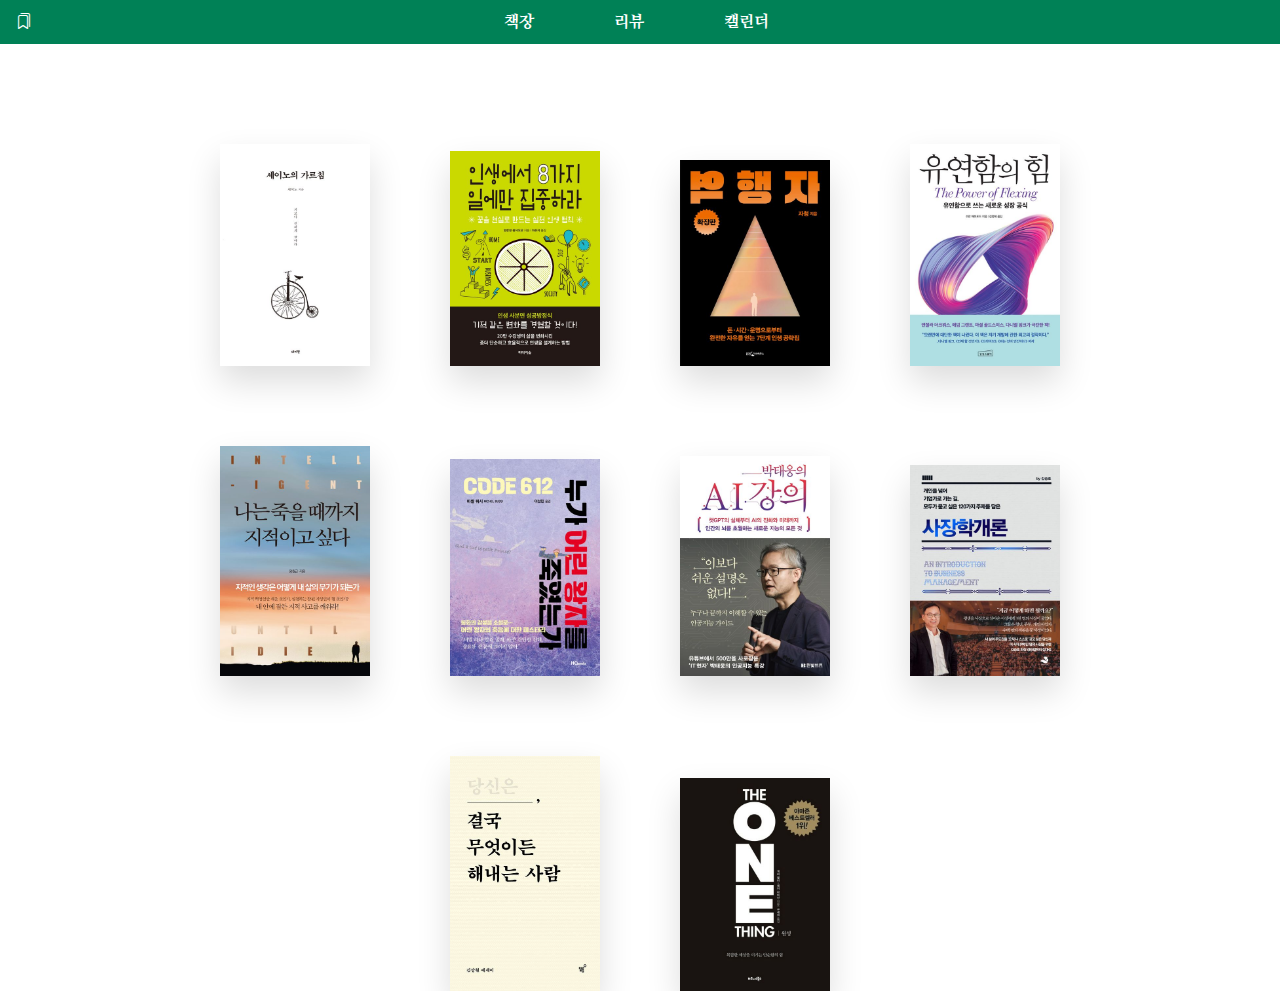
<file: 20230620_bookreviewcalendar/index.html>
<!DOCTYPE html>
<html lang="en">
<head>
    <meta charset="UTF-8">
    <meta http-equiv="X-UA-Compatible" content="IE=edge">
    <meta name="viewport" content="width=device-width, initial-scale=1.0">
    <title>book review calendar</title>
    <link rel="stylesheet" href="https://cdn.jsdelivr.net/npm/bootstrap-icons@1.10.5/font/bootstrap-icons.css">
    <link rel="stylesheet" href="css/reset.css">
    <link rel="stylesheet" href="css/nav.css">
    <link rel="stylesheet" href="css/bookshelf.css">
</head>
<body>
    <header>
        <nav class="nav container">
            <a href="" class="nav-logo">
                <i class="bi bi-bookmarks"></i>
            </a>

            <ul class="nav-list">
                <li class="nav-item"><a href="index.html" class="nav-link">책장</a></li>
                <li class="nav-item"><a href="" class="nav-link">리뷰</a></li>
                <li class="nav-item"><a href="calendar.html" class="nav-link">캘린더</a></li>
            </ul>

            <div class="nav-toggle" id="nav_toggle">
                <i class="bi bi-list"></i>
            </div>

        </nav>
    </header>

    <main class="bookshelf">
        <div class="row-container">
            <div class="book-item">
                <a href="review.html?book=1">
                    <img src="" alt=""> 
                </a>
            </div>
            <div class="book-item">
                <a href="review.html?book=2">
                    <img src="" alt=""> 
                </a>
            </div>
        </div>
        <div class="row-container">
            <div class="book-item">
                <a href="review.html?book=3">
                    <img src="" alt=""> 
                </a>
            </div>
            <div class="book-item">
                <a href="review.html?book=4">
                    <img src="" alt=""> 
                </a>
            </div>
        </div>
        <div class="row-container">
            <div class="book-item">
                <a href="review.html?book=5">
                    <img src="" alt=""> 
                </a>
            </div>
            <div class="book-item">
                <a href="review.html?book=6">
                    <img src="" alt=""> 
                </a>
            </div>
        </div>
        <div class="row-container">
            <div class="book-item">
                <a href="review.html?book=7">
                    <img src="" alt=""> 
                </a>
            </div>
            <div class="book-item">
                <a href="review.html?book=8">
                    <img src="" alt=""> 
                </a>
            </div>
        </div>
        <div class="row-container">
            <div class="book-item">
                <a href="review.html?book=9">
                    <img src="" alt=""> 
                </a>
            </div>
            <div class="book-item">
                <a href="review.html?book=10">
                    <img src="" alt=""> 
                </a>
            </div>
        </div>
    </main>
    <script src="js/data.js"></script>
    <script src="js/nav.js"></script>
    <script src="js/bookshelf.js"></script>
</body>
</html>
</file>
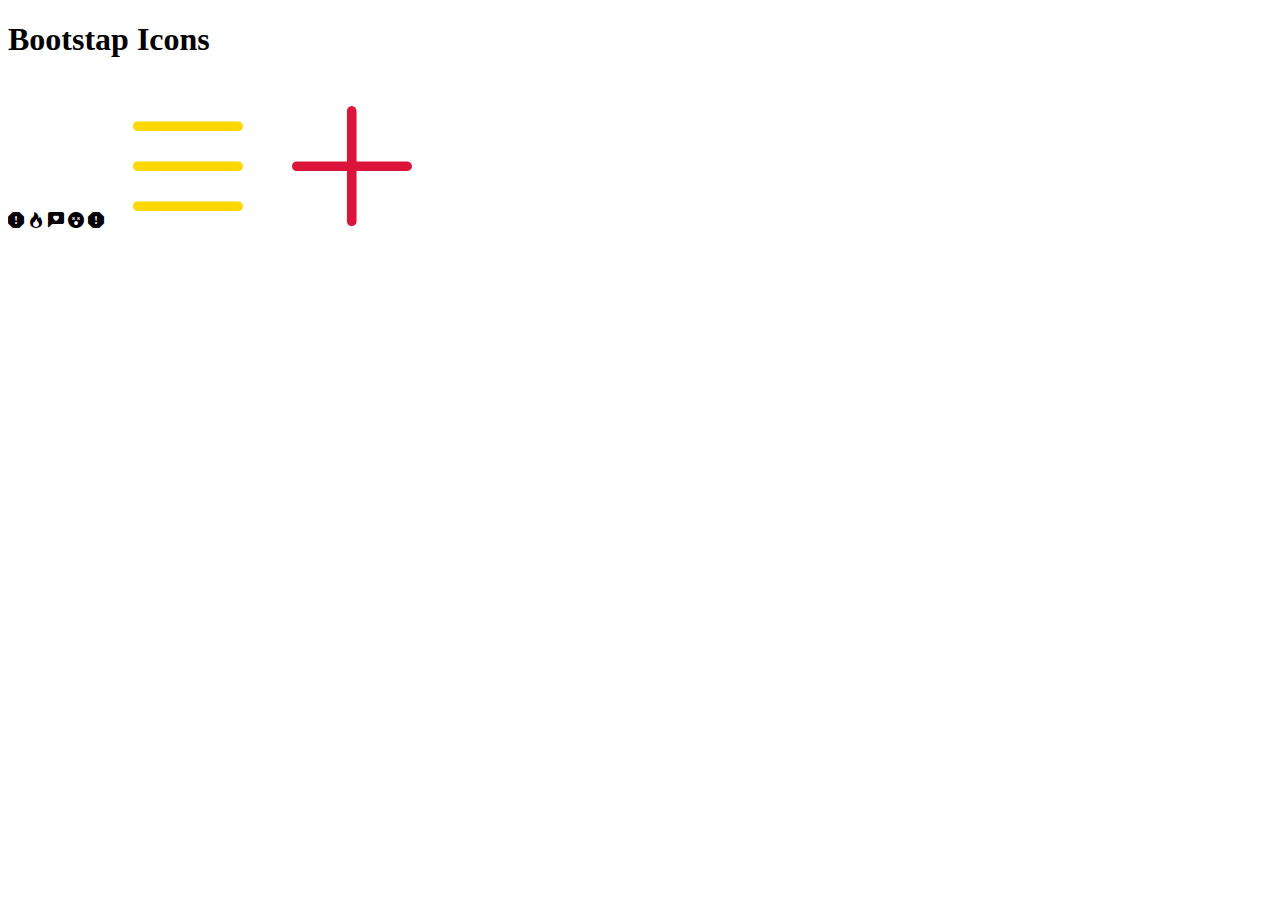
<file: 20230602_icon/bootstrap icon.html>
<!DOCTYPE html>
<html lang="en">
<head>
    <meta charset="UTF-8">
    <meta http-equiv="X-UA-Compatible" content="IE=edge">
    <meta name="viewport" content="width=device-width, initial-scale=1.0">
    <title>Bootstap Icons</title>
    <link rel="stylesheet" href="https://cdn.jsdelivr.net/npm/bootstrap-icons@1.10.5/font/bootstrap-icons.css">
    <link rel="stylesheet" href="css/style.css">
</head>
<body>
    <h1>Bootstap Icons</h1>
    <i class="bi bi-exclamation-octagon-fill"></i>
    <i class="bi bi-fire"></i>
    <i class="bi bi-chat-left-heart-fill"></i>
    <i class="bi bi-emoji-dizzy-fill"></i>
    <i class="bi bi-exclamation-octagon-fill"></i>
    <i class="bi bi-list"></i>
    <i class="bi bi-plus-lg"></i>
</body>
</html>
</file>
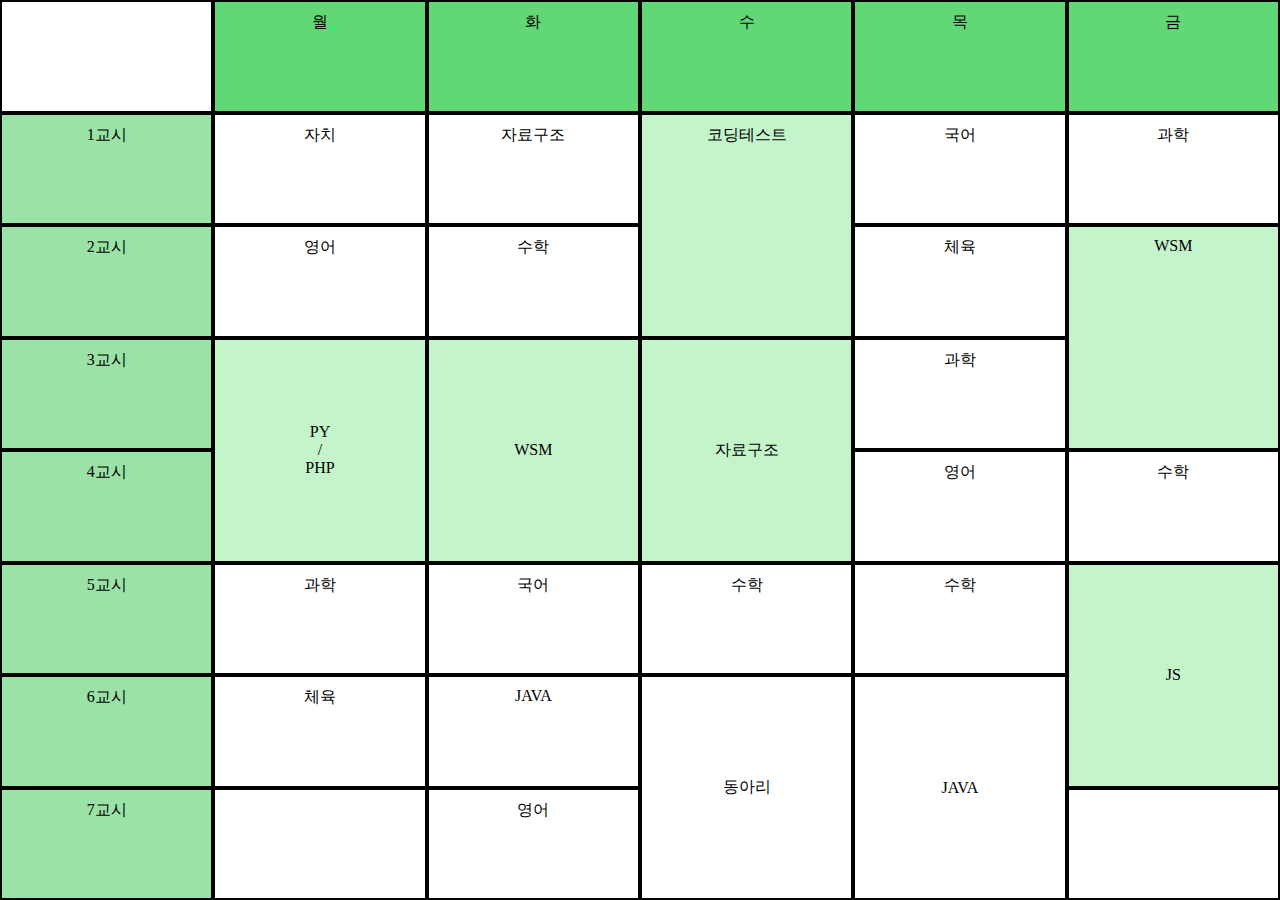
<file: 20230825_grid/2-4timetable.html>
<!DOCTYPE html>
<html lang="en">
<head>
    <meta charset="UTF-8">
    <meta name="viewport" content="width=device-width, initial-scale=1.0">
    <title>2-4 시간표</title>
    <link rel="stylesheet" href="css/2-4.css">
</head>
<body>

    <mian id="timetable" class="container">
        <div class="item weekday"></div>
        <div class="item weekday">월</div>
        <div class="item weekday">화</div>
        <div class="item weekday">수</div>
        <div class="item weekday">목</div>
        <div class="item weekday">금</div>

        <div class="item">1교시</div>
        <div class="item">자치</div>
        <div class="item">자료구조</div>
        <div class="item">코딩테스트</div>
        <div class="item">국어</div>
        <div class="item">과학</div>

        <div class="item">2교시</div>
        <div class="item">영어</div>
        <div class="item">수학</div>
        <div class="item">체육</div>
        <div class="item">WSM</div>
        
        <div class="item">3교시</div>
        <div class="item">PY<br>/<br>PHP</div>
        <div class="item">WSM</div>
        <div class="item">자료구조</div>
        <div class="item">과학</div>

        <div class="item">4교시</div>
        <div class="item">영어</div>
        <div class="item">수학</div>
        
        <div class="item">5교시</div>
        <div class="item">과학</div>
        <div class="item">국어</div>
        <div class="item">수학</div>
        <div class="item">수학</div>
        <div class="item">JS</div>
        
        <div class="item">6교시</div>
        <div class="item">체육</div>
        <div class="item">JAVA</div>
        <div class="item">동아리</div>
        <div class="item">JAVA</div>
        
        <div class="item">7교시</div>
        <div class="item"></div>
        <div class="item">영어</div>
        <div class="item"></div>

    </mian>
    
</body>
</html>
</file>
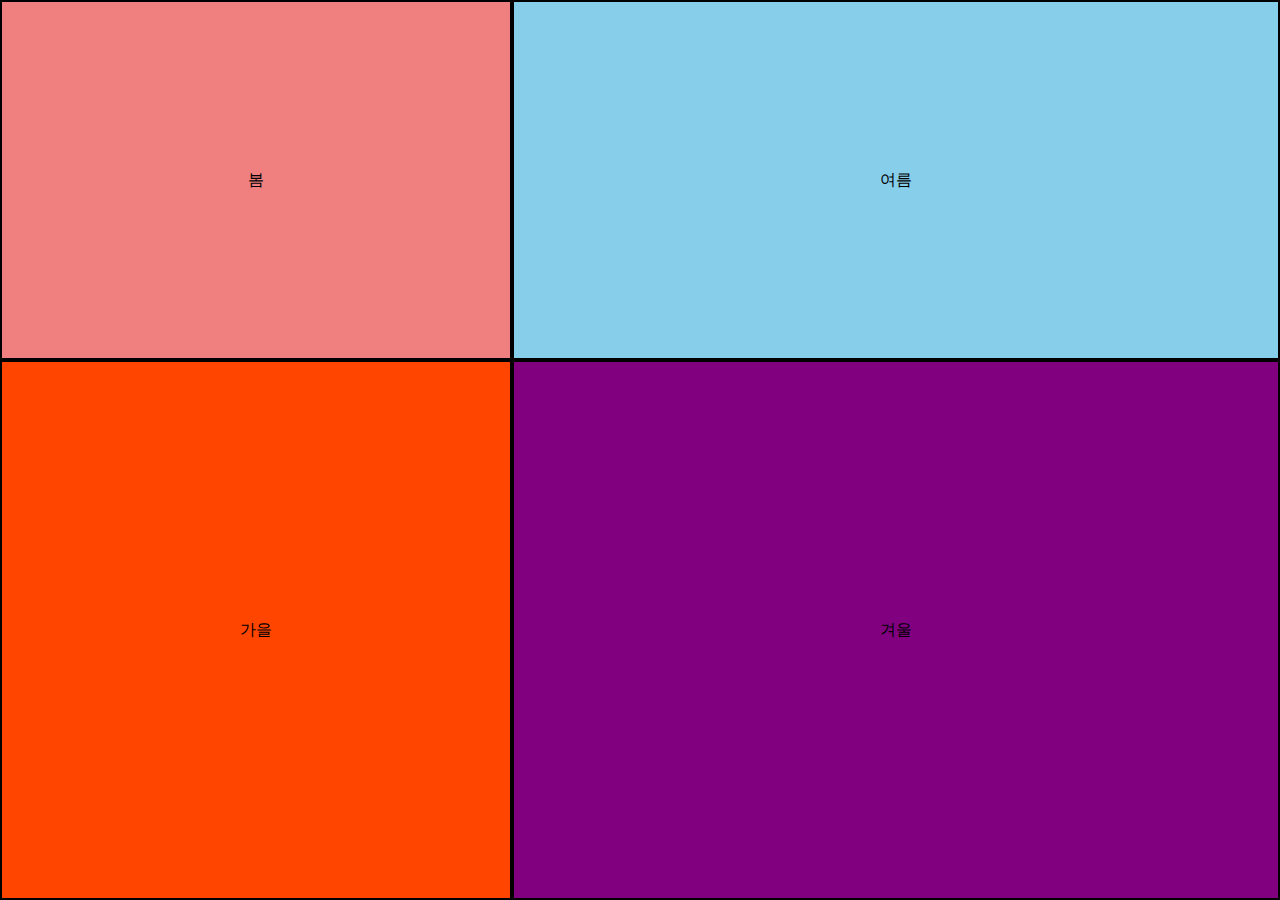
<file: 20230825_grid/season.html>
<!DOCTYPE html>
<html lang="en">
<head>
    <meta charset="UTF-8">
    <meta name="viewport" content="width=device-width, initial-scale=1.0">
    <title>4계절</title>
    <link rel="stylesheet" href="css/season.css">
</head>
<body>
    <main id="season" class="containar">
        <div class="item item1">봄</div>
        <div class="item item2">여름</div>
        <div class="item item3">가을</div>
        <div class="item item4">겨울</div>
    </main>
</body>
</html>
</file>
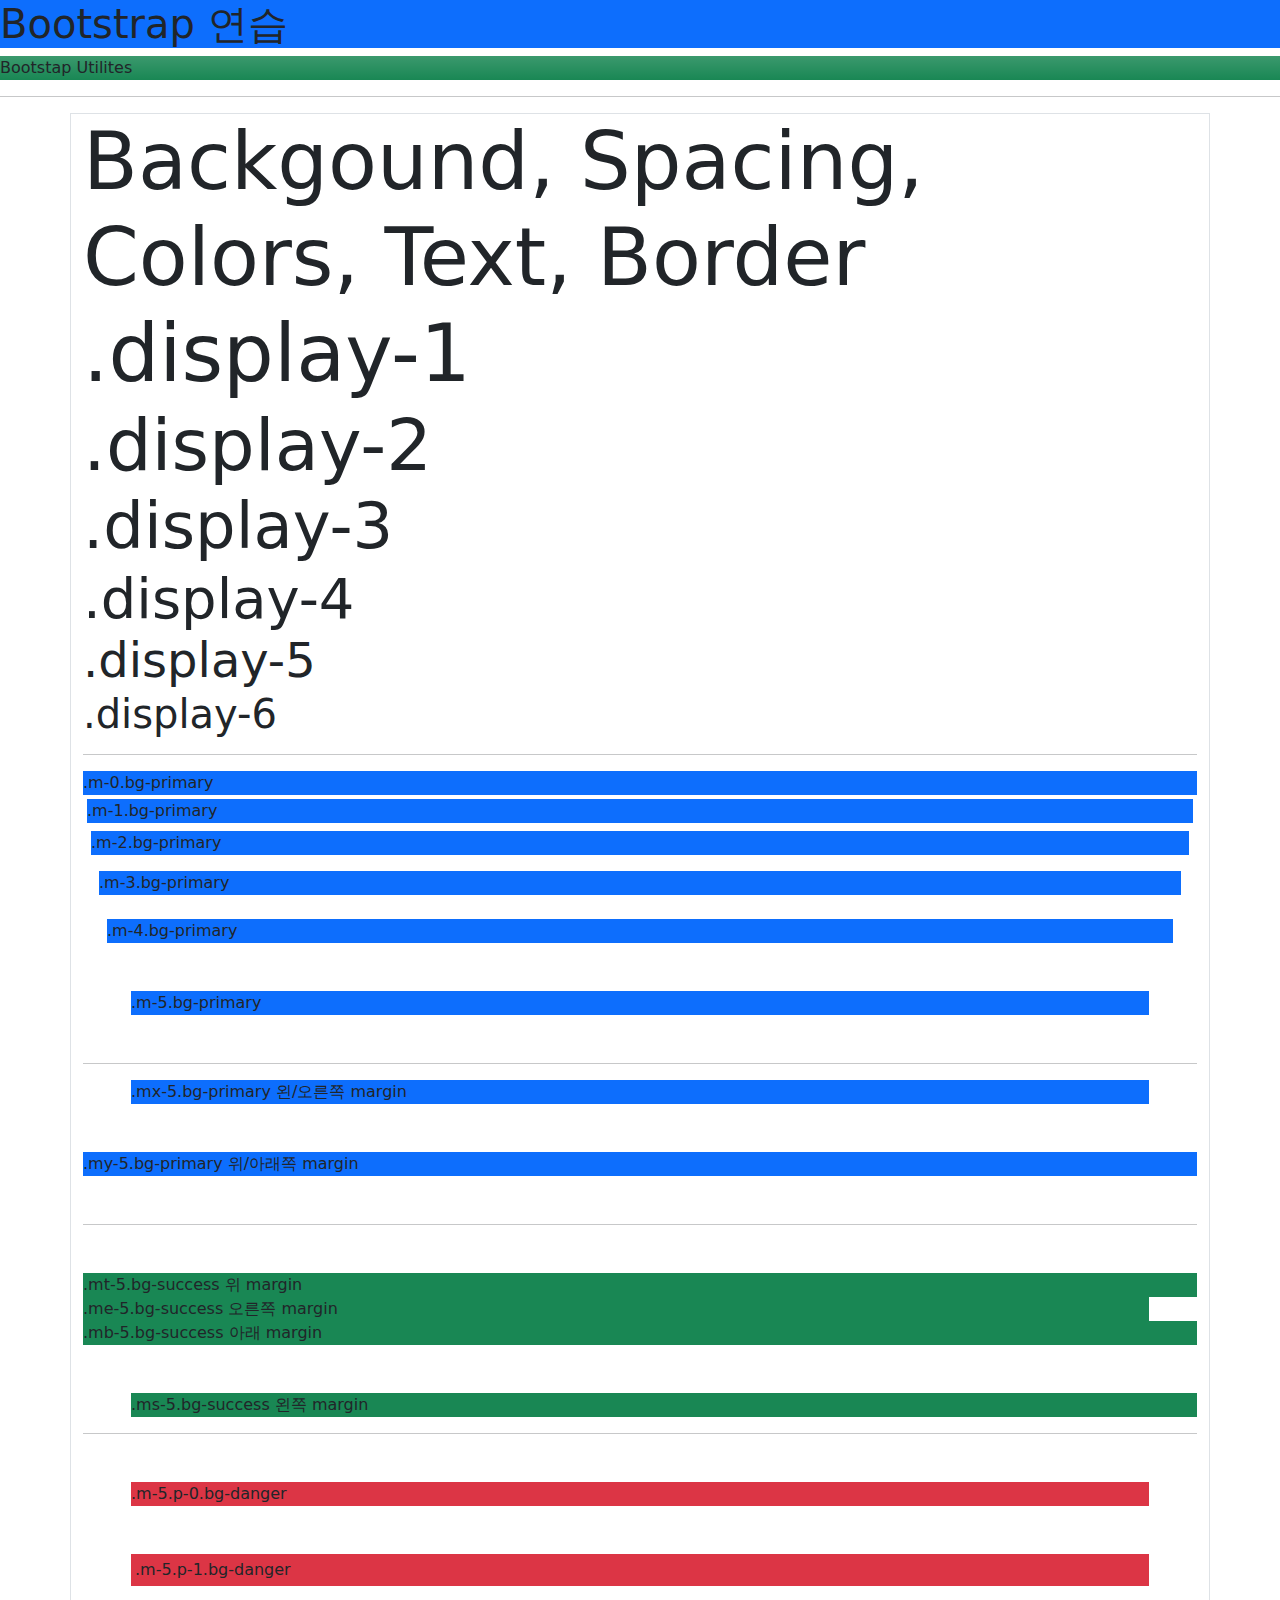
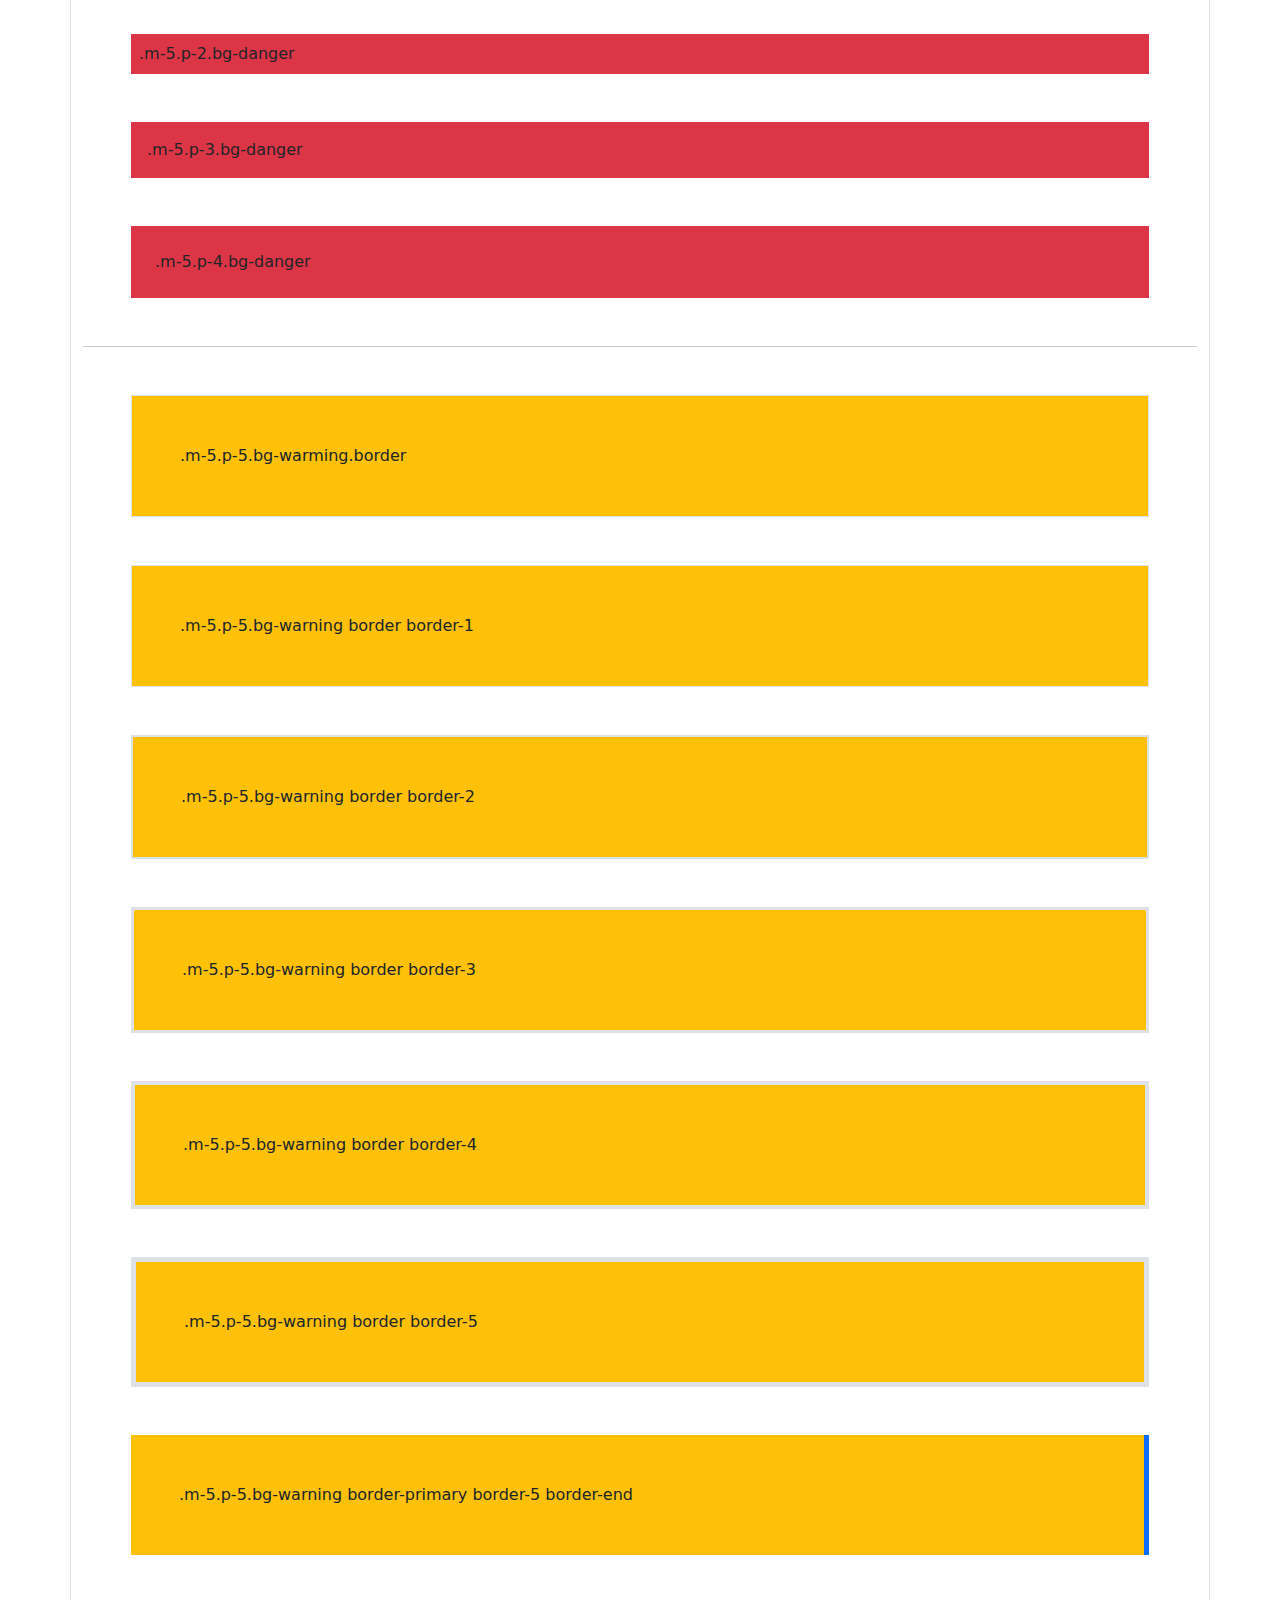
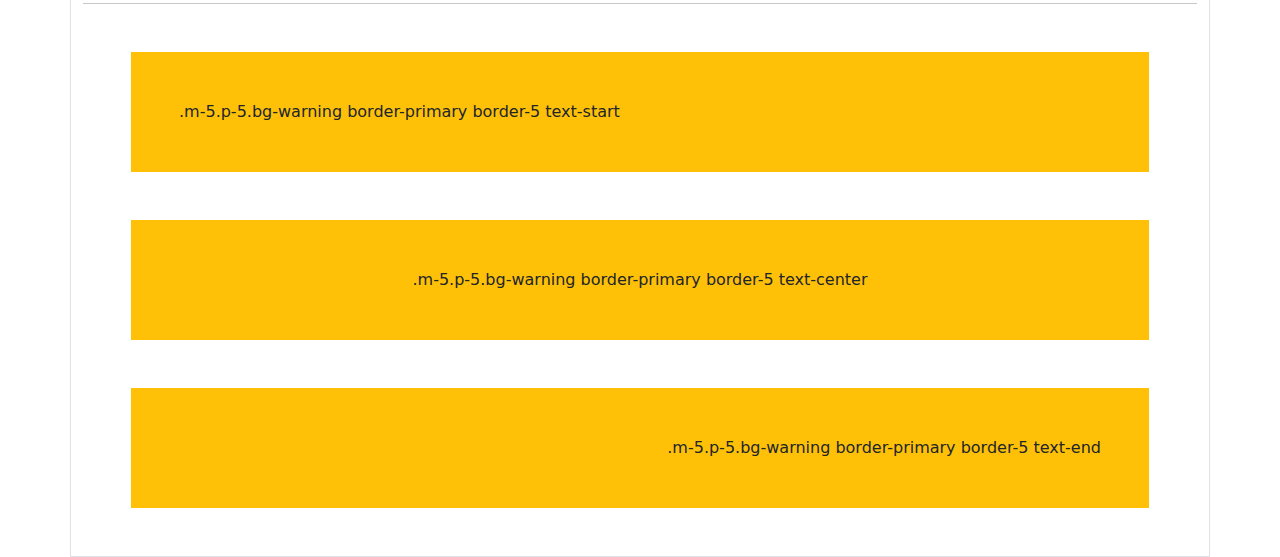
<file: 20231020_bootstrap/1.Utilities.html>
<!DOCTYPE html>
<html lang="en">
<head>
    <meta charset="UTF-8">
    <meta name="viewport" content="width=device-width, initial-scale=1.0">
    <title>1. Utilitle</title>
    <link rel="stylesheet" href="https://cdn.jsdelivr.net/npm/bootstrap@5.3.2/dist/css/bootstrap.min.css">
</head>
<body>
    <h1 class="bg-primary">Bootstrap 연습</h1>
    <p class="bg-success bg-gradient">Bootstap Utilites</p>
    <hr>
    <div class="container border">
        <header class="display-1">Backgound, Spacing, Colors, Text, Border</header>
        <div class="display-1">.display-1</div>
        <div class="display-2">.display-2</div>
        <div class="display-3">.display-3</div>
        <div class="display-4">.display-4</div>
        <div class="display-5">.display-5</div>
        <div class="display-6">.display-6</div>
        <hr>
        <div class="m-0 bg-primary">.m-0.bg-primary</div>
        <div class="m-1 bg-primary">.m-1.bg-primary</div>
        <div class="m-2 bg-primary">.m-2.bg-primary</div>
        <div class="m-3 bg-primary">.m-3.bg-primary</div>
        <div class="m-4 bg-primary">.m-4.bg-primary</div>
        <div class="m-5 bg-primary">.m-5.bg-primary</div>
        <hr>
        <div class="mx-5 bg-primary">.mx-5.bg-primary 왼/오른쪽 margin</div>
        <div class="my-5 bg-primary">.my-5.bg-primary 위/아래쪽 margin</div>
        <hr>
        <div class="mt-5 bg-success">.mt-5.bg-success 위 margin</div>
        <div class="me-5 bg-success">.me-5.bg-success 오른쪽 margin</div>
        <div class="mb-5 bg-success">.mb-5.bg-success 아래 margin</div>
        <div class="ms-5 bg-success">.ms-5.bg-success 왼쪽 margin</div>
        <hr>
        <div class="m-5 p-0 bg-danger">.m-5.p-0.bg-danger</div>
        <div class="m-5 p-1 bg-danger">.m-5.p-1.bg-danger</div>
        <div class="m-5 p-2 bg-danger">.m-5.p-2.bg-danger</div>
        <div class="m-5 p-3 bg-danger">.m-5.p-3.bg-danger</div>
        <div class="m-5 p-4 bg-danger">.m-5.p-4.bg-danger</div>
        <hr>
        <div class="m-5 p-5 bg-warning border">.m-5.p-5.bg-warming.border</div>
        <div class="m-5 p-5 bg-warning border border-1">.m-5.p-5.bg-warning border border-1</div>
        <div class="m-5 p-5 bg-warning border border-2">.m-5.p-5.bg-warning border border-2</div>
        <div class="m-5 p-5 bg-warning border border-3">.m-5.p-5.bg-warning border border-3</div>
        <div class="m-5 p-5 bg-warning border border-4">.m-5.p-5.bg-warning border border-4</div>
        <div class="m-5 p-5 bg-warning border border-5">.m-5.p-5.bg-warning border border-5</div>
        <div class="m-5 p-5 bg-warning border-primary border-5 border-end">.m-5.p-5.bg-warning border-primary border-5 border-end</div>
        <hr>
        <div class="m-5 p-5 bg-warning border-primary border-5 text-start">.m-5.p-5.bg-warning border-primary border-5 text-start</div>
        <div class="m-5 p-5 bg-warning border-primary border-5 text-center">.m-5.p-5.bg-warning border-primary border-5 text-center</div>
        <div class="m-5 p-5 bg-warning border-primary border-5 text-end">.m-5.p-5.bg-warning border-primary border-5 text-end</div>

    </div>

    <script src="https://cdn.jsdelivr.net/npm/bootstrap@5.3.2/dist/js/bootstrap.bundle.min.js"></script>
</body>
</html>
</file>
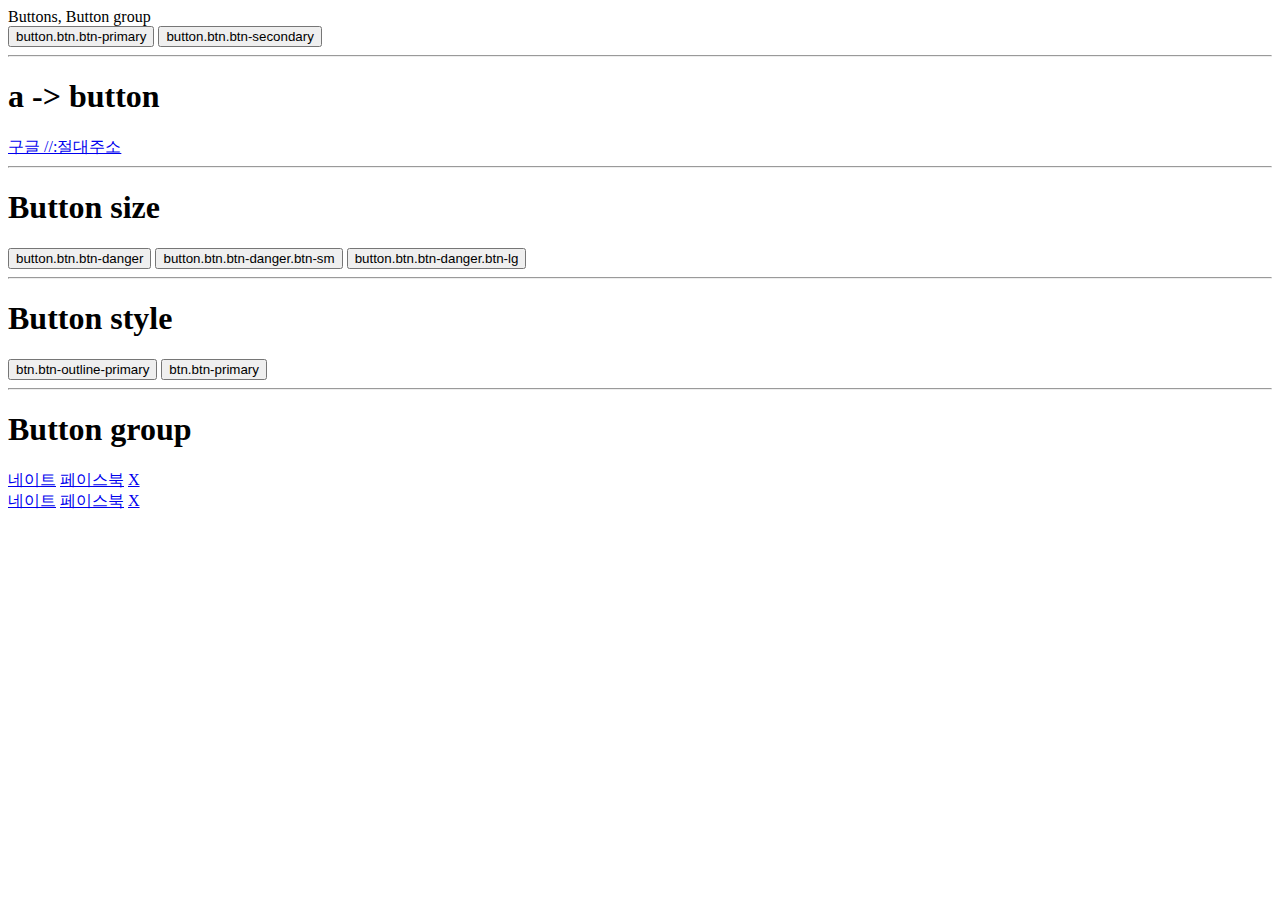
<file: 20231020_bootstrap/2.Components.html>
<!DOCTYPE html>
<html lang="en">
<head>
    <meta charset="UTF-8">
    <meta name="viewport" content="width=device-width, initial-scale=1.0">
    <title>Bootstap 2. Components</title>
    <link href="https://cdn.jsdelivr.net/npm/bootstrap@5.3.2/dist/css/bootstrap.min.css" rel="stylesheet" integrity="sha384-T3c6CoIi6uLrA9TneNEoa7RxnatzjcDSCmG1MXxSR1GAsXEV/Dwwykc2MPK8M2HN" crossorigin="anonymous">
</head>
<body>
    <div class="container border rounded">
        <header class="display-1">Buttons, Button group</header>
        <button class="btn btn-primary">button.btn.btn-primary</button>
        <button class="btn btn-secondary">button.btn.btn-secondary</button>
        <hr>
        <h1>a -> button</h1>
        <a href="//google.com" class="btn btn-info text-white fw-bold">구글 //:절대주소</a> 
        <hr>
        <h1>Button size</h1>
        <button class="btn btn-danger">button.btn.btn-danger</button>
        <button class="btn btn-danger btn-sm">button.btn.btn-danger.btn-sm</button>
        <button class="btn btn-danger btn-lg">button.btn.btn-danger.btn-lg</button>
        <hr>
        <h1>Button style</h1>
        <button class="btn btn-outline-primary">btn.btn-outline-primary</button>
        <button class="btn btn-primary">btn.btn-primary</button>
        <hr>
        <h1>Button group</h1>
        <a href="//nate.com" class="btn btn-danger">네이트</a>
        <a href="//facebook.com" class="btn btn-primary">페이스북</a>
        <a href="//x.com" class="btn btn-dark">X</a>
        <div class="btn-group">
            <a href="//nate.com" class="btn btn-danger shadow">네이트</a>
            <a href="//facebook.com" class="btn btn-primary shadow-sm">페이스북</a>
            <a href="//x.com" class="btn btn-dark shadow-lg">X</a>
        </div>
    </div>
    <script src="https://cdn.jsdelivr.net/npm/bootstrap@5.3.2/dist/js/bootstrap.bundle.min.js" integrity="sha384-C6RzsynM9kWDrMNeT87bh95OGNyZPhcTNXj1NW7RuBCsyN/o0jlpcV8Qyq46cDfL" crossorigin="anonymous"></script>
</body>
</html>
</file>
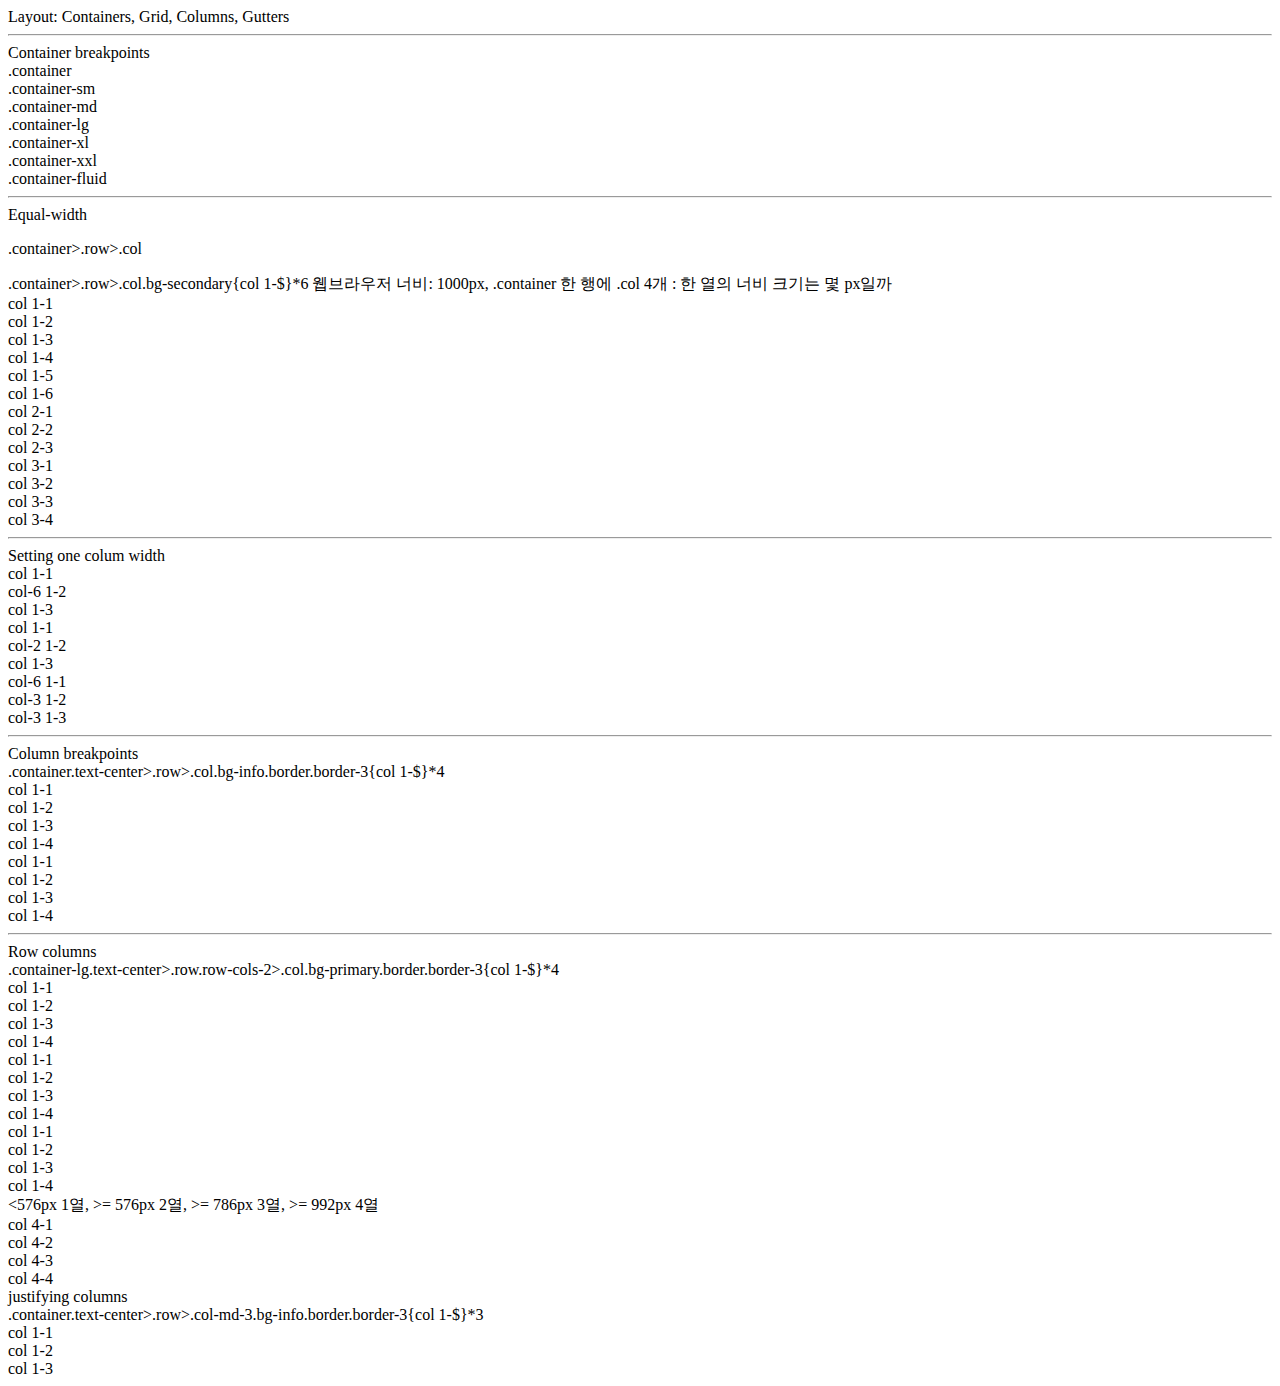
<file: 20231020_bootstrap/3. Latyout.html>
<!DOCTYPE html>
<html lang="en">
<head>
    <meta charset="UTF-8">
    <meta name="viewport" content="width=device-width, initial-scale=1.0">
    <title>Bootstap 3. Layout</title>
    <link href="https://cdn.jsdelivr.net/npm/bootstrap@5.3.2/dist/css/bootstrap.min.css" rel="stylesheet" integrity="sha384-T3c6CoIi6uLrA9TneNEoa7RxnatzjcDSCmG1MXxSR1GAsXEV/Dwwykc2MPK8M2HN" crossorigin="anonymous">
</head>
<body>
    <header class="display-1">Layout: Containers, Grid, Columns, Gutters</header>
    <hr>
    <header class="display-2">Container breakpoints</header>
    <div class="container bg-primary my-2">.container</div>
    <div class="container-sm bg-primary my-2">.container-sm</div>
    <div class="container-md bg-primary my-2">.container-md</div>
    <div class="container-lg bg-primary my-2">.container-lg</div>
    <div class="container-xl bg-primary my-2">.container-xl</div>
    <div class="container-xxl bg-primary my-2">.container-xxl</div>
    <div class="container-fluid bg-primary my-2">.container-fluid</div>
    <hr>
    <header class="display-2">Equal-width</header>
    <p>.container>.row>.col</p>
    .container>.row>.col.bg-secondary{col 1-$}*6
    웹브라우저 너비: 1000px, .container 한 행에 .col 4개 : 한 열의 너비 크기는 몇 px일까
    
    <div class="container text-center">
        <div class="row">
            <div class="col bg-secondary border border-2">col 1-1</div>
            <div class="col bg-secondary border border-2">col 1-2</div>
            <div class="col bg-secondary border border-2">col 1-3</div>
            <div class="col bg-secondary border border-2">col 1-4</div>
            <div class="col bg-secondary border border-2">col 1-5</div>
            <div class="col bg-secondary border border-2">col 1-6</div>
        </div>
        <div class="row">
            <div class="col bg-secondary border border-2">col 2-1</div>
            <div class="col bg-secondary border border-2">col 2-2</div>
            <div class="col bg-secondary border border-2">col 2-3</div>
        </div>
        <div class="row">
            <div class="col bg-secondary border border-2">col 3-1</div>
            <div class="col bg-secondary border border-2">col 3-2</div>
            <div class="col bg-secondary border border-2">col 3-3</div>
            <div class="col bg-secondary border border-2">col 3-4</div>
        </div>
        <hr>
        <div class="display-2">Setting one colum width</div>
        <div class="container text-center row">
            <div class="row">
                <div class="col bg-warning border border-3">col 1-1</div>
                <div class="col-6 bg-warning border border-3">col-6 1-2</div>
                <div class="col bg-warning border border-3">col 1-3</div>  <!--전체가 12-->
            </div>
            <div class="row">
                <div class="col bg-warning border border-3">col 1-1</div>
                <div class="col-2 bg-warning border border-3">col-2 1-2</div> 
                <div class="col bg-warning border border-3">col 1-3</div>  <!--전체에서 5를 차지-->
            </div>
            <div class="row">
                <div class="col-6 bg-warning border border-3">col-6 1-1</div>
                <div class="col-3 bg-warning border border-3">col-3 1-2</div> 
                <div class="col-3 bg-warning border border-3">col-3 1-3</div> 
            </div>
        </div>
        <hr>
        <div class="display-2">Column breakpoints</div>
        .container.text-center>.row>.col.bg-info.border.border-3{col 1-$}*4
        <div class="container text-center">
            <div class="row">
                <div class="col-4 bg-info border border-3">col 1-1</div>
                <div class="col-2 bg-info border border-3">col 1-2</div>
                <div class="col-4 bg-info border border-3">col 1-3</div>
                <div class="col-2 bg-info border border-3">col 1-4</div>
            </div>
            <div class="row">
                <div class="col-sm-3 bg-info border border-3">col 1-1</div>
                <div class="col-sm-3 bg-info border border-3">col 1-2</div>
                <div class="col-sm-3 bg-info border border-3">col 1-3</div>
                <div class="col-sm-3 bg-info border border-3">col 1-4</div>
            </div>
        </div>
        <hr>
        <div class="display-2">Row columns</div>
        .container-lg.text-center>.row.row-cols-2>.col.bg-primary.border.border-3{col 1-$}*4
        <div class="container-lg text-center">
            <div class="row row-cols-2"> <!--한 행에 들어가는 열의 수-->
                <div class="col bg-primary border border-3">col 1-1</div>
                <div class="col bg-primary border border-3">col 1-2</div>
                <div class="col bg-primary border border-3">col 1-3</div>
                <div class="col bg-primary border border-3">col 1-4</div>
            </div>
        </div>
        <div class="container-lg text-center">
            <div class="row row-cols-3">
                <div class="col bg-primary border border-3">col 1-1</div>
                <div class="col bg-primary border border-3">col 1-2</div>
                <div class="col bg-primary border border-3">col 1-3</div>
                <div class="col bg-primary border border-3">col 1-4</div>
            </div>
        </div>
        <div class="container-lg text-center">
            <div class="row row-cols-auto">
                <div class="col bg-primary border border-3">col 1-1</div>
                <div class="col bg-primary border border-3">col 1-2</div>
                <div class="col bg-primary border border-3">col 1-3</div>
                <div class="col bg-primary border border-3">col 1-4</div>
            </div>
        </div>
        <div class="display-3"><576px 1열, >= 576px 2열, >= 786px 3열, >= 992px 4열</div>
        <div class="row row-cols-1 row-cols-sm-2 row-cols-md-3 row-cols-lg-4">
            <div class="col bg-primary border border-3">col 4-1</div>
            <div class="col bg-primary border border-3">col 4-2</div>
            <div class="col bg-primary border border-3">col 4-3</div>
            <div class="col bg-primary border border-3">col 4-4</div>
        </div>  
        <div class="display-2">justifying columns</div>
        .container.text-center>.row>.col-md-3.bg-info.border.border-3{col 1-$}*3
        <div class="container text-center">
            <div class="row justify-content-between">
                <div class="col-md-3 bg-info border border-3">col 1-1</div>
                <div class="col-md-3 bg-info border border-3">col 1-2</div>
                <div class="col-md-3 bg-info border border-3">col 1-3</div>  <!--9/12-->
            </div>
        </div>
    </div>
    </div>
    
    <script src="https://cdn.jsdelivr.net/npm/bootstrap@5.3.2/dist/js/bootstrap.bundle.min.js" integrity="sha384-C6RzsynM9kWDrMNeT87bh95OGNyZPhcTNXj1NW7RuBCsyN/o0jlpcV8Qyq46cDfL" crossorigin="anonymous"></script>
</body>
</html>
</file>
<file: 20230620_bookreviewcalendar/css/nav.css>
/* Google Font */
@import url('https://fonts.googleapis.com/css2?family=Nanum+Myeongjo:wght@400;700;800&display=swap');

/* Variables CSS */
:root {
    /* color */
    --first-color: #008156;
    --second-color: #efb11c;
    --body-color: #000;

    /* font */
    --body-font: 'Nanum Myeongjo', serif;
    --h1-font-size: 2rem;   /* 32px */
    --h2-font-size: 1.5rem; /* 24px */
    --h3-font-size: 1.25rem;    /* 20px */
    --normal-font-size: 1rem;   /* 16px */
    --small-font-size: 0.8rem;
    --smaller-font-size: 0.6rem;
    --font-regular: 400;
    --font-bold: 700;
    --font-extra-bold: 800;
}

body {
    font-family: var(--body-font);
    color: var(--body-color);
}

/* nav */
header {
    background-color: var(--first-color);
    position: fixed;
    top: 0;
    right: 0;
    left: 0;
    z-index: 100; /* 책 올릴 때 header 위로 올라가는 문제해결*/
}
nav {
    height: 44px;
}
.nav.container {
    display: flex;  /* 기본값: 수평 정렬 */
    justify-content: space-between;
    align-items: center;
    color: #fff;
    /* padding-left: 16px;
    padding-right: 16px; */
    padding: 0 16px;    /* 위아래:0, 왼오른: 16px */
}
.nav.container a {
    color: #fff;    /* 링크 하얗게 */
}
.nav-list {
    display: flex;  /* 기본값: 수평 정렬 */
    column-gap: 80px;   /* item 의 열 사이 공간 */
    font-weight: var(--font-extra-bold);
}
.nav-toggle {
    font-size: var(--h2-font-size); /* 햄버거 메뉴 살짝 크게 */
    visibility: hidden; /* 햄버거 메뉴 안보이게 */
}

/* tablet */
@media screen and (max-width: 720px) {

}

/* mobile */
@media screen and (max-width: 540px) {
    /* .nav-logo 가운데 */ 
    .nav-logo {
        margin: 0 auto;
    }
    /* .nav-list navbar 아래로 */
    .nav-list {
        position: absolute;
        top: 44px;  /* navbar 아래로 */
        right: 0;   /* 너비를 양 옆으로 늘리기 */
        left: 0;    /* 너비를 양 옆으로 늘리기 */
        flex-direction: column; /* 수직 배열 */
        /* align-items: center;    교차축 가운데 */
        text-align: center; /* 글자만 가운데로 */
        background-color: rgba(239, 177, 28, 0.4);
        backdrop-filter: blur(8px); /* blur 효과 */
        height: 0;
        overflow: hidden;
        transition: 0.4s;
    }
    .nav-item {
        padding: 1em 0;
        border-bottom: 2px solid #fff;
    }
    .nav-link {
        display: block;
    }
    /* .nav-toogle 보이게 */
    .nav-toggle {
        visibility: visible;
        position: absolute; /* .nav-logo 가운데 정확히 위치 */
        right: 16px;    /* 오른쪽 여백 16px 위치로 */
    }

    /* .show-menu하면, .nav-list 보이게 */
    /* .show-menu하면, .nav-toggle 버튼 X로 */
    .show-menu {
        height: 156px;
    }
}
</file>
<file: 20230620_bookreviewcalendar/css/bookshelf.css>
.bookshelf{
    margin-top: calc(44px + 100px);
    display: flex;  /*rowcontain가 수평*/
    gap: 80px;  /* row-gap: 20px; column-gap: 20px 과 동일*/
    flex-wrap: wrap;
    justify-content: center;
    max-width: calc(150px * 4 + 80px *3);   /* 최대 4개까지만 보이게*/
    margin-left: auto;  /*가운데 맞춤*/
    margin-right: auto; /*가운데 맞춤*/
}

.row-container{
    display: flex;  /*bookitem이 수평*/
    column-gap: 80px;
    align-items: flex-end;
}

.book-item{
    box-shadow: 0 16px 32px #ddd;
    transition: all 0.2s; /*hover뿐만 아니라 전부*/
} 

.book-item:hover{
    box-shadow: 0 32px 64px #e0e0e0; /*그림자 더 밑으로, 더 흐르게, 더 밝게*/
    transform: translateY(-8px); /*위로 8px이동*/
}

.book-item img{
    width: 150px;
    display: block; /*이미지 밑에 살짝 생기는 여백 문제 해결*/
}
</file>
<file: 20230602_icon/css/style.css>
.bi-list{
    /*1rem == 16px == 대문자 M의 너비*/
    font-size: 10rem; 
    color: gold;
}

.bi-plus-lg{
    font-size: 160px;
    color: crimson;
}
</file>
<file: 20230825_grid/css/2-4.css>
*{
    margin: 0;
    padding: 0;
}

html,
body{
    height: 100%;
}

.container{
    height: 100%;
    display: grid;
    grid-template-columns: repeat(6, 1fr);
    
}

.item{
    border: 2px solid black;
    padding: 10px;
    display: flex;
    align-content: center;
    justify-content: center;
    text-align: center;
}


.weekday{
    background-color: rgb(97, 216, 117);
}

.item:nth-child(7),
            div:nth-child(13),
            div:nth-child(18),
            div:nth-child(23),
            div:nth-child(26),
            div:nth-child(32),
            div:nth-child(37){
  background-color: rgb(154, 226, 165);
}

/* .item:nth-child(6n+1){
  background-color: rgb(154, 226, 165);
} */

/* .item:nth-child(10),
            div:nth-child(16),
            div:nth-child(18),
            div:nth-child(20),
            div:nth-child(21),
            div:nth-child(22),
            div:nth-child(24),
            div:nth-child(26),
            div:nth-child(27),
            div:nth-child(28),
            div:nth-child(36),
            div:nth-child(42){
    background-color: rgb(195, 244, 202);
} */

.item:nth-child(10){
    background-color: rgb(195, 244, 202);
    grid-column: 4 / 5;
    grid-row: 2 / 4;
}

.item:nth-child(17){
    background-color: rgb(195, 244, 202);
    grid-column:  6 / 7;
    grid-row: 3 / 5;
    /* grid-row: 3 / span 2;
    grid-row: span 2 / 5; */
}

.item:nth-child(19){
    background-color: rgb(195, 244, 202);
    grid-column: 2 / 3;
    grid-row: 4 / 6;
    display: flex;
    align-items: center;
}

.item:nth-child(20){
    background-color: rgb(195, 244, 202);
    grid-column: 3 / 4;
    grid-row: 4 / 6;
    display: flex;
    align-items: center;
}

.item:nth-child(21){
    background-color: rgb(195, 244, 202);
    grid-column: 4 / 5;
    grid-row: 4 / 6;
    display: flex;
    align-items: center;
}

.item:nth-child(31){
    background-color: rgb(195, 244, 202);
    grid-column: 6 / 7;
    grid-row: 6 / 8;
    display: flex;
    align-items: center;
}

.item:nth-child(35){
    grid-column: 4 / 5;
    grid-row: 7 / 9;
    display: flex;
    align-items: center;
}

.item:nth-child(36){
    grid-column: 5 / 6;
    grid-row: 7 / 9;
    display: flex;
    align-items: center;
}

.item:nth-child(1){
    background-color: transparent;
}
</file>
<file: 20230825_grid/css/season.css>
*{
    margin: 0;
    padding: 0;
}

html,
body{
    height: 100%;
}

.containar{
    width: 100%;
    height: 100%;
    display: grid;
    grid-template-columns: 1fr 1.5fr;
    grid-template-rows: 0.8fr 1.2fr;
}

.item{
    border: 2px solid black;
    display: flex;
    justify-content: center;
    align-items:  center;
}


.item1{
    background-color: lightcoral;
}

.item2{
    background-color: skyblue;
}

.item3{
    background-color: orangered;
}

.item4{
    background-color: purple;
}
</file>
